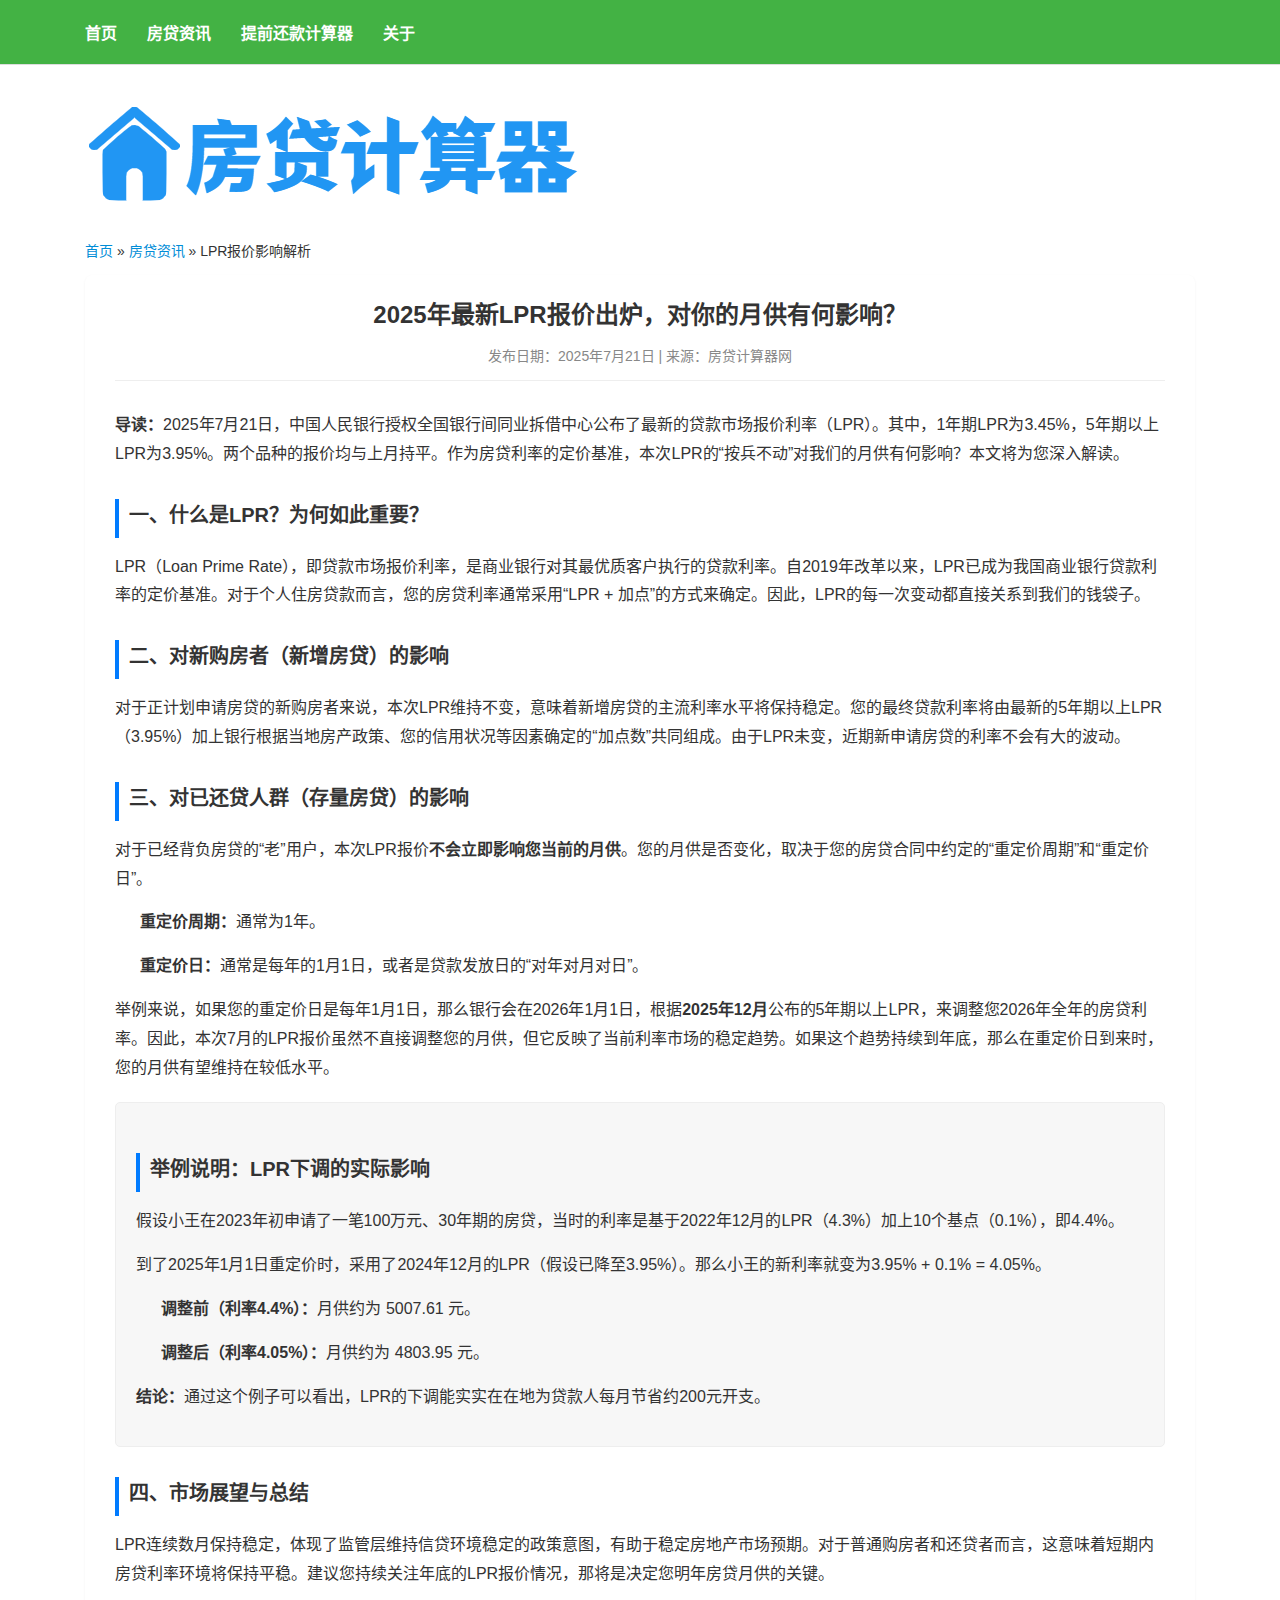
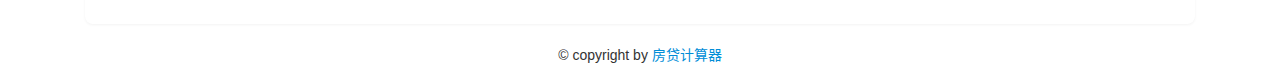
<file: about.html>
<!DOCTYPE html>
<html lang="zh-CN">
<head>
  <meta http-equiv="Content-Type" content="text/html; charset=UTF-8"/>
  <title>2025年最新LPR报价出炉，对你的月供有何影响？ - 房贷计算器</title>
  <meta name="description" content="深度解析2025年7月最新LPR报价。5年期以上LPR维持在3.95%不变，本文将为您分析这对新增房贷和存量房贷用户的月供意味着什么，并提供计算示例。"/>
  <link rel="icon" sizes="114x114" href="/images/favicon.png">
  <meta name="viewport" content="width=device-width,initial-scale=1.0,maximum-scale=5.0,minimum-scale=1.0,user-scalable=yes"/>
  <link rel="stylesheet" type="text/css" href="/css/my-common.min.css?v=20231019"/>
  <link rel="stylesheet" type="text/css" href="/css/my-houseloan.min.css?v=20231019"/>
  <style>
        .article-content {
            background: #fff;
            padding: 20px 30px;
            border-radius: 8px;
            box-shadow: 0 1px 3px rgba(0,0,0,0.05);
        }
        .article-content h1 {
            font-size: 24px;
            margin-bottom: 15px;
            text-align: center;
            font-weight: 600;
        }
        .article-meta {
            text-align: center;
            color: #888;
            font-size: 14px;
            margin-bottom: 30px;
            border-bottom: 1px solid #eee;
            padding-bottom: 15px;
        }
        .article-body h2 {
            font-size: 20px;
            font-weight: 600;
            margin-top: 30px;
            margin-bottom: 15px;
            padding-left: 10px;
            border-left: 4px solid #007bff;
        }
        .article-body p, .article-body li {
            font-size: 16px;
            line-height: 1.8;
            margin-bottom: 15px;
            color: #333;
        }
        .article-body ul {
            padding-left: 25px;
        }
        .article-body .example-box {
            background-color: #f7f7f7;
            border: 1px solid #eee;
            padding: 20px;
            border-radius: 5px;
            margin: 20px 0;
        }
        .breadcrumb-wrapper {
             margin-bottom: 15px;
        }
    </style>
</head>
<body>

<header class="top-nav">
  <div class="container">
    <nav>
      <ul class="main-menu">
        <li><a href="/">首页</a></li>
        <li><a href="/news.html">房贷资讯</a></li>
        <li><a href="/tqhk.html">提前还款计算器</a></li>
        <li><a href="/about.html">关于</a></li>
      </ul>
    </nav>
  </div>
</header>

<header class="header">
  <div class="container">
    <div class="logo">
      <a href="/"><img src="/images/logo.png" alt="房贷计算器Logo"></a>
    </div>
  </div>
</header>

<main class="container">
  <div class="breadcrumb-wrapper breadcrumb">
    <a href="/">首页</a>
    <span class="separator">&raquo;</span>
    <a href="/news.html">房贷资讯</a>
    <span class="separator">&raquo;</span>
    <span>LPR报价影响解析</span>
  </div>

  <article class="article-content">
    <h1>2025年最新LPR报价出炉，对你的月供有何影响？</h1>
    <div class="article-meta">
      <span>发布日期：2025年7月21日</span> | <span>来源：房贷计算器网</span>
    </div>

    <div class="article-body">
      <p><strong>导读：</strong>2025年7月21日，中国人民银行授权全国银行间同业拆借中心公布了最新的贷款市场报价利率（LPR）。其中，1年期LPR为3.45%，5年期以上LPR为3.95%。两个品种的报价均与上月持平。作为房贷利率的定价基准，本次LPR的“按兵不动”对我们的月供有何影响？本文将为您深入解读。</p>

      <h2>一、什么是LPR？为何如此重要？</h2>
      <p>LPR（Loan Prime Rate），即贷款市场报价利率，是商业银行对其最优质客户执行的贷款利率。自2019年改革以来，LPR已成为我国商业银行贷款利率的定价基准。对于个人住房贷款而言，您的房贷利率通常采用“LPR + 加点”的方式来确定。因此，LPR的每一次变动都直接关系到我们的钱袋子。</p>

      <h2>二、对新购房者（新增房贷）的影响</h2>
      <p>对于正计划申请房贷的新购房者来说，本次LPR维持不变，意味着新增房贷的主流利率水平将保持稳定。您的最终贷款利率将由最新的5年期以上LPR（3.95%）加上银行根据当地房产政策、您的信用状况等因素确定的“加点数”共同组成。由于LPR未变，近期新申请房贷的利率不会有大的波动。</p>

      <h2>三、对已还贷人群（存量房贷）的影响</h2>
      <p>对于已经背负房贷的“老”用户，本次LPR报价<strong>不会立即影响您当前的月供</strong>。您的月供是否变化，取决于您的房贷合同中约定的“重定价周期”和“重定价日”。</p>
      <ul>
        <li><strong>重定价周期：</strong>通常为1年。</li>
        <li><strong>重定价日：</strong>通常是每年的1月1日，或者是贷款发放日的“对年对月对日”。</li>
      </ul>
      <p>举例来说，如果您的重定价日是每年1月1日，那么银行会在2026年1月1日，根据<strong>2025年12月</strong>公布的5年期以上LPR，来调整您2026年全年的房贷利率。因此，本次7月的LPR报价虽然不直接调整您的月供，但它反映了当前利率市场的稳定趋势。如果这个趋势持续到年底，那么在重定价日到来时，您的月供有望维持在较低水平。</p>

      <div class="example-box">
        <h2>举例说明：LPR下调的实际影响</h2>
        <p>假设小王在2023年初申请了一笔100万元、30年期的房贷，当时的利率是基于2022年12月的LPR（4.3%）加上10个基点（0.1%），即4.4%。</p>
        <p>到了2025年1月1日重定价时，采用了2024年12月的LPR（假设已降至3.95%）。那么小王的新利率就变为3.95% + 0.1% = 4.05%。</p>
        <ul>
          <li><strong>调整前（利率4.4%）：</strong>月供约为 5007.61 元。</li>
          <li><strong>调整后（利率4.05%）：</strong>月供约为 4803.95 元。</li>
        </ul>
        <p><strong>结论：</strong>通过这个例子可以看出，LPR的下调能实实在在地为贷款人每月节省约200元开支。</p>
      </div>

      <h2>四、市场展望与总结</h2>
      <p>LPR连续数月保持稳定，体现了监管层维持信贷环境稳定的政策意图，有助于稳定房地产市场预期。对于普通购房者和还贷者而言，这意味着短期内房贷利率环境将保持平稳。建议您持续关注年底的LPR报价情况，那将是决定您明年房贷月供的关键。</p>
    </div>
  </article>

</main>

<footer class="footer">
  &copy; copyright by <a href="/" rel="noopener noreferrer">房贷计算器</a>
</footer>

</body>
</html>
</file>
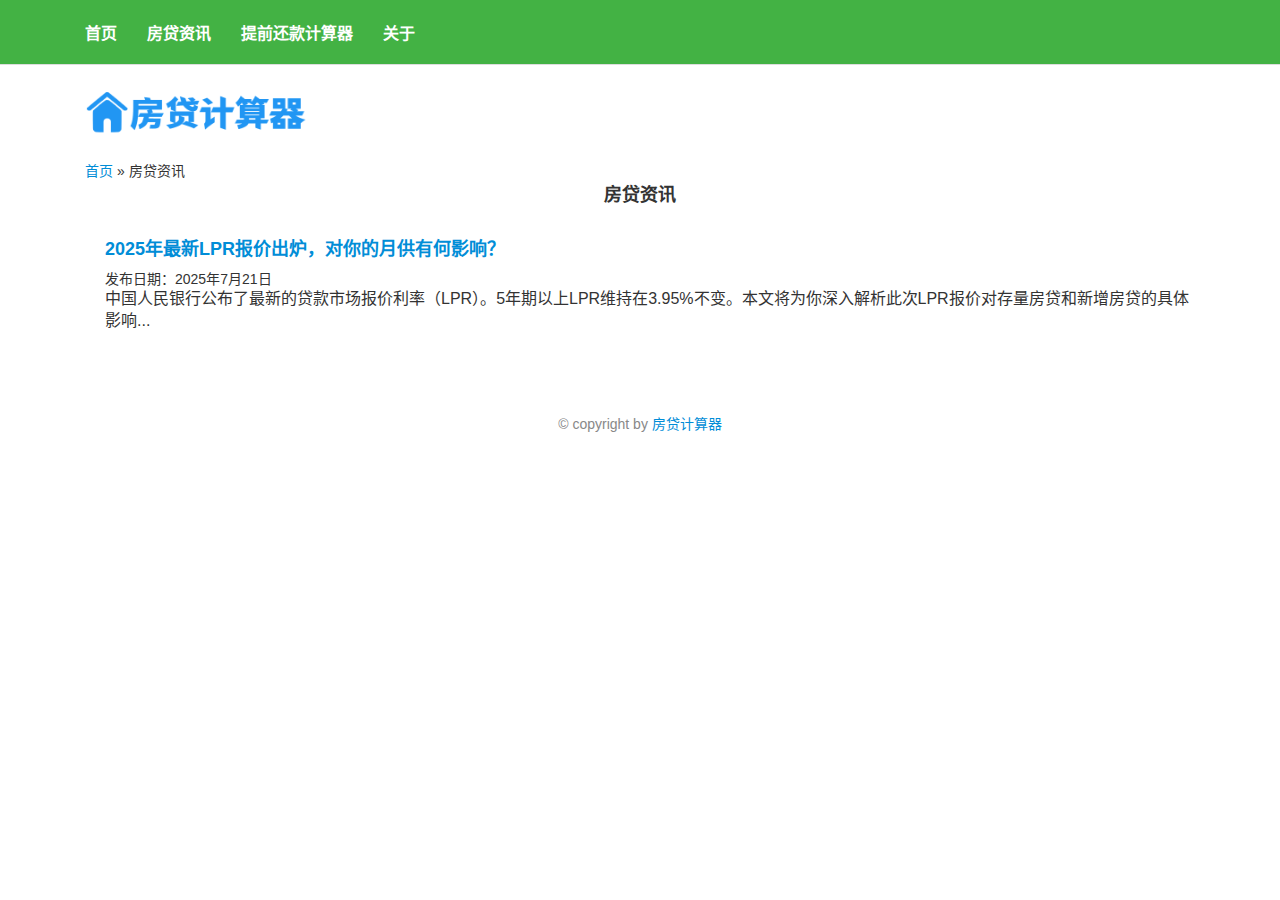
<file: news.html>
<!DOCTYPE html>
<html dir="ltr" lang="zh-CN">
<head>
  <meta http-equiv="Content-Type" content="text/html; charset=UTF-8"/>
  <title>房贷资讯 - 房贷计算器</title>
  <link rel="icon" sizes="114x114" href="images/favicon.png">
  <meta name="viewport" content="width=device-width,initial-scale=1.0,maximum-scale=5.0,minimum-scale=1.0,user-scalable=yes"/>
  <link rel="stylesheet" type="text/css" href="/css/my-common.min.css?v=20231019"/>
  <link rel="stylesheet" type="text/css" href="/css/my-houseloan.min.css?v=20231019"/>
  <style>


    .content-card h2 {
      text-align: center;
      margin-bottom: 18px;
      font-size: 18px;
    }
    .content-card h3 {
      text-align: left;
      margin-bottom: 8px;
      font-size: 18px;
    }

    .content-card p {
      margin-bottom: 20px;
      font-size: 16px;
    }

    .content-card ul {
      padding-left: 20px;
      margin-bottom: 20px;
    }

    .content-card li {
      margin-bottom: 10px;
    }

    .footer {
      text-align: center;
      margin: 40px 0;
      color: #888;
      font-size: 14px;
    }

    @media (max-width: 768px) {
      .content-card {
        padding: 20px;
        font-size: 15px;
      }
    }
  </style>
</head>
<body>

<div class="top-nav">
  <div class="container">
    <ul class="main-menu">
      <li><a href="/">首页</a></li>
      <li><a href="/news.html">房贷资讯</a></li>
      <li><a href="/tqhk.html">提前还款计算器</a></li>
      <li><a href="/about.html">关于</a></li>
    </ul>
  </div>
</div>

<div class="header">
  <div class="container">
    <div class="logo">
      <a href="#"><img src="./images/logo.png" style="width: 240px;height: 60px;" alt="房贷计算器"></a>
    </div>
  </div>
</div>

<div class="container">
  <div class="breadcrumb-wrapper breadcrumb">
    <a href="/">首页</a>
    <span class="separator">&raquo;</span>
    <span>房贷资讯</span>
  </div>
</div>


<div class="container" style="margin-bottom: 30px;">
  <div class="content-card">
    <h2>房贷资讯</h2>
    <ul class="news-list">
      <li class="news-item">
        <h3 class="news-title"><a href="./post/1720336982654.html">2025年最新LPR报价出炉，对你的月供有何影响？</a></h3>
        <div class="news-meta">发布日期：2025年7月21日</div>
        <p class="news-summary">中国人民银行公布了最新的贷款市场报价利率（LPR）。5年期以上LPR维持在3.95%不变。本文将为你深入解析此次LPR报价对存量房贷和新增房贷的具体影响...</p>
      </li>

    </ul>
  </div>
</div>

<div class="footer">
  &copy; copyright by <a href="/">房贷计算器</a>
</div>

</body>
</html>
</file>
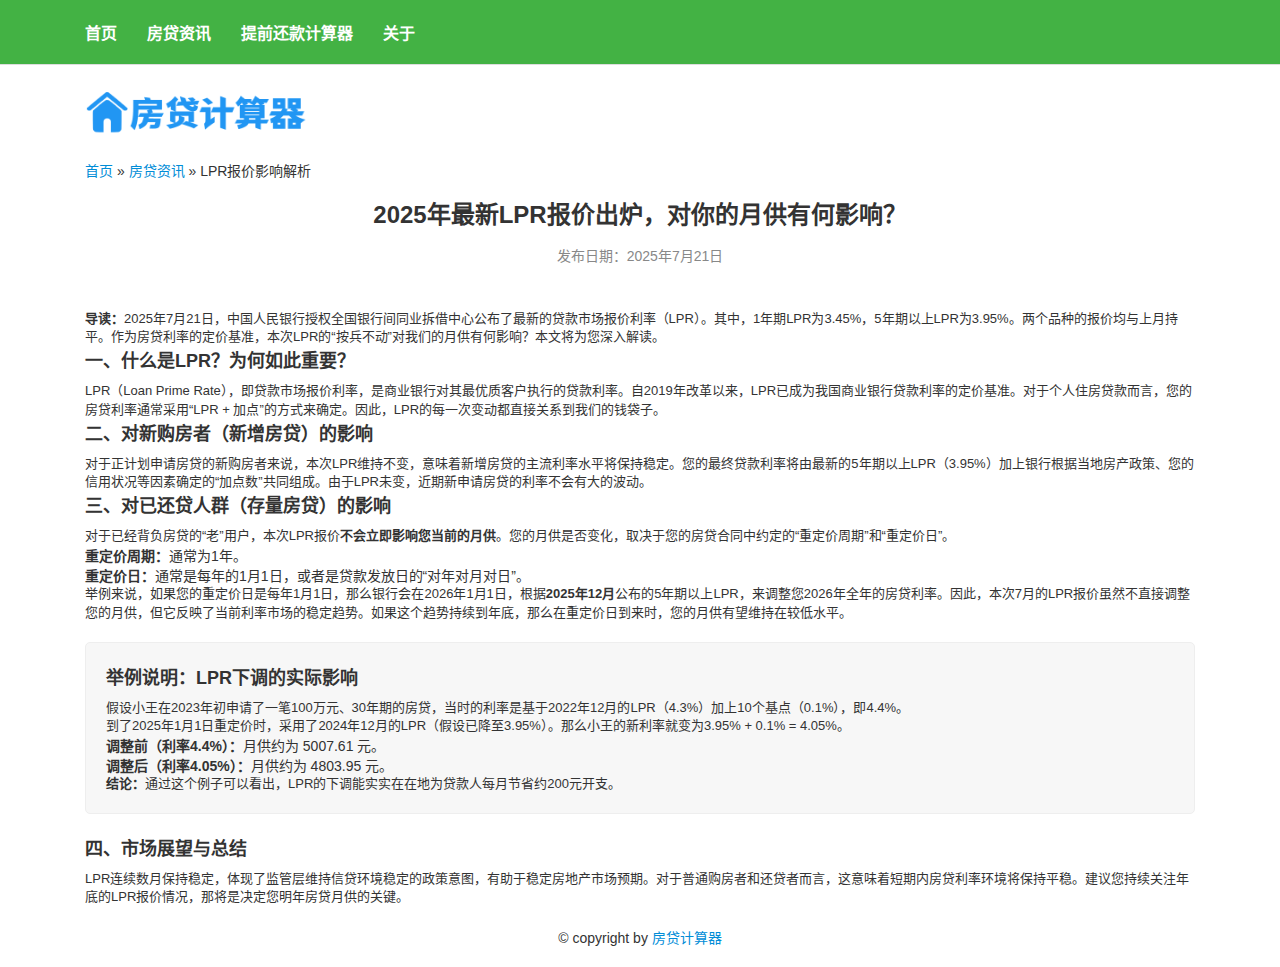
<file: post/1720336982654.html>
<!DOCTYPE html>
<html lang="zh-CN">
<head>
    <meta http-equiv="Content-Type" content="text/html; charset=UTF-8"/>
    <title>2025年最新LPR报价出炉，对你的月供有何影响？ - 房贷计算器</title>
    <meta name="description" content="深度解析2025年7月最新LPR报价。5年期以上LPR维持在3.95%不变，本文将为您分析这对新增房贷和存量房贷用户的月供意味着什么，并提供计算示例。"/>
    <link rel="icon" sizes="114x114" href="/images/favicon.png">
    <meta name="viewport" content="width=device-width,initial-scale=1.0,maximum-scale=5.0,minimum-scale=1.0,user-scalable=yes"/>
    <link rel="stylesheet" type="text/css" href="/css/my-common.min.css?v=20231019"/>
    <link rel="stylesheet" type="text/css" href="/css/my-houseloan.min.css?v=20231019"/>
    <style>


        .article-content h1 {
            font-size: 24px;
            margin-bottom: 15px;
            text-align: center;
            font-weight: 600;
        }
        .article-meta {
            text-align: center;
            color: #888;
            font-size: 14px;
            margin-bottom: 30px;
            padding-bottom: 15px;
        }

        .article-body .example-box {
            background-color: #f7f7f7;
            border: 1px solid #eee;
            padding: 20px;
            border-radius: 5px;
            margin: 20px 0;
        }
        .breadcrumb-wrapper {
             margin-bottom: 15px;
        }
    </style>
</head>
<body>

<header class="top-nav">
    <div class="container">
        <nav>
            <ul class="main-menu">
                <li><a href="/">首页</a></li>
                <li><a href="/news.html">房贷资讯</a></li>
                <li><a href="/tqhk.html">提前还款计算器</a></li>
                <li><a href="/about.html">关于</a></li>
            </ul>
        </nav>
    </div>
</header>

<div class="header">
    <div class="container">
        <div class="logo">
            <a href="/"><img src="/images/logo.png" style="width: 240px;height: 60px;" alt="房贷计算器"></a>
        </div>
    </div>
</div>

<main class="container">
    <div class="breadcrumb-wrapper breadcrumb">
        <a href="/">首页</a>
        <span class="separator">&raquo;</span>
        <a href="/news.html">房贷资讯</a>
        <span class="separator">&raquo;</span>
        <span>LPR报价影响解析</span>
    </div>

    <article class="article-content">
        <h1>2025年最新LPR报价出炉，对你的月供有何影响？</h1>
        <div class="article-meta">
            <span>发布日期：2025年7月21日</span>
        </div>

        <div class="article-body">
            <p><strong>导读：</strong>2025年7月21日，中国人民银行授权全国银行间同业拆借中心公布了最新的贷款市场报价利率（LPR）。其中，1年期LPR为3.45%，5年期以上LPR为3.95%。两个品种的报价均与上月持平。作为房贷利率的定价基准，本次LPR的“按兵不动”对我们的月供有何影响？本文将为您深入解读。</p>

            <h2>一、什么是LPR？为何如此重要？</h2>
            <p>LPR（Loan Prime Rate），即贷款市场报价利率，是商业银行对其最优质客户执行的贷款利率。自2019年改革以来，LPR已成为我国商业银行贷款利率的定价基准。对于个人住房贷款而言，您的房贷利率通常采用“LPR + 加点”的方式来确定。因此，LPR的每一次变动都直接关系到我们的钱袋子。</p>

            <h2>二、对新购房者（新增房贷）的影响</h2>
            <p>对于正计划申请房贷的新购房者来说，本次LPR维持不变，意味着新增房贷的主流利率水平将保持稳定。您的最终贷款利率将由最新的5年期以上LPR（3.95%）加上银行根据当地房产政策、您的信用状况等因素确定的“加点数”共同组成。由于LPR未变，近期新申请房贷的利率不会有大的波动。</p>

            <h2>三、对已还贷人群（存量房贷）的影响</h2>
            <p>对于已经背负房贷的“老”用户，本次LPR报价<strong>不会立即影响您当前的月供</strong>。您的月供是否变化，取决于您的房贷合同中约定的“重定价周期”和“重定价日”。</p>
            <ul>
                <li><strong>重定价周期：</strong>通常为1年。</li>
                <li><strong>重定价日：</strong>通常是每年的1月1日，或者是贷款发放日的“对年对月对日”。</li>
            </ul>
            <p>举例来说，如果您的重定价日是每年1月1日，那么银行会在2026年1月1日，根据<strong>2025年12月</strong>公布的5年期以上LPR，来调整您2026年全年的房贷利率。因此，本次7月的LPR报价虽然不直接调整您的月供，但它反映了当前利率市场的稳定趋势。如果这个趋势持续到年底，那么在重定价日到来时，您的月供有望维持在较低水平。</p>

            <div class="example-box">
                <h2>举例说明：LPR下调的实际影响</h2>
                <p>假设小王在2023年初申请了一笔100万元、30年期的房贷，当时的利率是基于2022年12月的LPR（4.3%）加上10个基点（0.1%），即4.4%。</p>
                <p>到了2025年1月1日重定价时，采用了2024年12月的LPR（假设已降至3.95%）。那么小王的新利率就变为3.95% + 0.1% = 4.05%。</p>
                <ul>
                    <li><strong>调整前（利率4.4%）：</strong>月供约为 5007.61 元。</li>
                    <li><strong>调整后（利率4.05%）：</strong>月供约为 4803.95 元。</li>
                </ul>
                <p><strong>结论：</strong>通过这个例子可以看出，LPR的下调能实实在在地为贷款人每月节省约200元开支。</p>
            </div>

            <h2>四、市场展望与总结</h2>
            <p>LPR连续数月保持稳定，体现了监管层维持信贷环境稳定的政策意图，有助于稳定房地产市场预期。对于普通购房者和还贷者而言，这意味着短期内房贷利率环境将保持平稳。建议您持续关注年底的LPR报价情况，那将是决定您明年房贷月供的关键。</p>
        </div>
    </article>

</main>

<footer class="footer">
    &copy; copyright by <a href="/" rel="noopener noreferrer">房贷计算器</a>
</footer>

</body>
</html>
</file>
<file: css/my-common.min.css>
.ui-btn,
a {
    text-decoration: none
}

a,
abbr,
acronym,
address,
applet,
article,
aside,
audio,
b,
big,
blockquote,
body,
canvas,
caption,
center,
cite,
code,
dd,
del,
details,
dfn,
div,
dl,
dt,
em,
fieldset,
figcaption,
figure,
footer,
form,
h1,
h2,
h3,
h4,
h5,
h6,
header,
hgroup,
html,
i,
iframe,
img,
ins,
kbd,
label,
legend,
li,
mark,
menu,
nav,
object,
ol,
p,
pre,
q,
s,
samp,
section,
small,
span,
strike,
strong,
sub,
summary,
sup,
table,
tbody,
td,
tfoot,
th,
thead,
time,
tr,
tt,
u,
ul,
var,
video {
    margin: 0;
    padding: 0;
    border: 0;
    outline: 0;
    font: inherit;
    vertical-align: baseline
}

body,
div,
fieldset,
form,
h1,
h2,
h3,
h4,
h5,
h6,
html,
p {
    -webkit-text-size-adjust: none
}

a {
    color: #018dd7
}

li,
ol,
ul {
    list-style: none
}

h1,
h2,
h3 {
    font-weight: 700;
    text-shadow: 0 1px 0 rgba(255, 255, 255, .38)
}

h1 {
    font-size: 20px
}

h2 {
    padding: 0 0 10px;
    font-size: 18px
}

.ui-bar,
h3 {
    font-size: 16px
}

hr {
    margin-bottom: 15px;
    height: 0;
    overflow: hidden;
    border-top: 1px solid #dedede;
    border-bottom: 1px solid #fff
}

hr.wide {
    height: 20px;
    margin: 10px 0;
    background-color: #f0f0f0;
    border-top: solid 1px #e0e0e0;
    border-bottom: solid 1px #e0e0e0;
    border-left: none;
    border-right: none
}

strong {
    font-weight: 700
}

.hide {
    display: none
}

.fl {
    float: left
}

.fr {
    float: right
}

.ui-bar {
    height: 35px;
    padding: 0 10px;
    position: relative;
    display: -ms-flexbox;
    display: flex;
    font-weight: 700;
    border-top: 1px solid #c2c2c2;
    border-bottom: 1px solid #c2c2c2;
    box-shadow: 0 1px 0 #fff inset;
    background: -webkit-gradient(linear, 0 0, 0 100%, from(#f1f1f1), to(#e1e1e1));
    text-align: center
}

.ui-bar .left,
.ui-bar .right {
    position: absolute;
    height: 35px;
    top: 0;
    vertical-align: middle
}

.ui-bar .left {
    display: -ms-flexbox;
    display: flex;
    -webkit-box-pack: center;
    -webkit-box-align: center;
    -ms-flex-align: center;
    left: 5px
}

.ui-bar .right {
    display: -ms-flexbox;
    display: flex;
    -webkit-box-pack: center;
    -webkit-box-align: center;
    -ms-flex-align: center;
    right: 10px
}

.ui-bar .title {
    height: 35px;
    display: -webkit-box;
    -ms-flex: 1;
    flex: 1;
    -webkit-box-pack: center;
    -webkit-box-align: center;
    -ms-flex-align: center
}

.ui-bar[skin~=title] {
    height: 40px;
    padding: 0;
    -webkit-box-shadow: 0 1px 0 #229bdf inset;
    border-top: 1px solid #46bfff;
    border-bottom: 1px solid #0062a0;
    background: -webkit-gradient(linear, 0 0, 0 100%, from(#229bdf), to(#008cd7))
}

.ui-bar[skin~=title] .left,
.ui-bar[skin~=title] .right,
.ui-bar[skin~=title] .title {
    height: 40px
}

.ui-bar[skin~=title] .title {
    color: #fff;
    font-size: 20px;
    text-shadow: 1px 1px 0 rgba(0, 0, 0, .38)
}

.ui-bar[skin~=title] .back-icon {
    display: block;
    width: 24px;
    height: 24px;
    margin-top: 4px;
    background-image: url(../img/icon_back.png);
    background-repeat: no-repeat;
    background-size: contain
}

.ui-bar-fixed,
.ui-bar-fixed-bottom {
    position: fixed;
    width: 100%;
    left: 0;
    z-index: 100
}

.ui-bar[skin~=title] .back-text {
    color: #fff;
    font-size: 20px
}

.ui-bar[skin~=title][skin~=red] {
    -webkit-box-shadow: 0 1px 0 #bd0100 inset;
    border-top: 1px solid #e12524;
    border-bottom: 1px solid #a20000;
    background: -webkit-gradient(linear, 0 0, 0 100%, from(#bc0100), to(#a20000))
}

.ui-bar[skin~=warning] {
    color: #fff;
    font-size: 16px;
    -webkit-box-shadow: none;
    border-top: 1px solid #c00;
    border-bottom: 1px solid #c00;
    background: #c00
}

.ui-bar[skin~=tab] {
    padding: 0
}

.ui-bar[skin~=tab] .item {
    text-align: center;
    border-right: 1px solid #d7d7d7
}

.ui-bar[skin~=tab] .item.active,
.ui-bar[skin~=tab] .item.hover {
    box-shadow: inset 0 1px 5px #9c9c9c;
    background: #d5d4d4
}

.ui-bar .bar-item,
.ui-bar>.item {
    box-flex: 1;
    display: -webkit-box;
    -webkit-box-pack: center;
    -webkit-box-align: center
}

.ui-bar-fixed {
    top: 0
}

.ui-bar-fixed-bottom {
    bottom: 0
}

.ui-bar-occupied {
    z-index: 99
}

.ui-list {
    display: block;
    text-align: left
}

.ui-list .list-item {
    padding: 10px;
    display: -ms-flexbox;
    display: flex;
    -webkit-box-pack: center;
    -webkit-box-align: center;
    -ms-flex-align: center;
    box-shadow: 0 1px 0 #FFF inset;
    border-top: 1px solid #eee
}

.ui-list .list-item:last-child {
    border-bottom: 1px solid #eee
}

.ui-list .list-item.bt0 {
    border-top: 0
}

.ui-list .list-item.bm0 {
    border-bottom: 0
}

.ui-list .list-item.hover {
    background-color: #e3e3e3
}

.ui-list .list-item.hover:not(.static) {
    background: #e3e3e3
}

.ui-list .list-item.hover:after {
    color: #fff
}

.ui-list .list-item p {
    padding-bottom: 0
}

.ui-list .list-item .detail {
    box-flex: 1;
    display: block;
    word-wrap: break-word;
    word-break: normal
}

.ui-list .list-item .detail .title {
    padding-bottom: 5px;
    display: block;
    color: #333;
    font-size: 16px;
    font-weight: 700
}

.ui-list .list-item .detail .atc-title {
    display: block;
    margin: 0;
    color: #018dd7;
    font-size: 14px;
    font-weight: 700;
    line-height: 33px
}

.ui-list .list-item .detail .atc-title.ellipsis {
    text-overflow: ellipsis;
    white-space: nowrap;
    overflow: hidden
}

.ui-list .list-item .detail .top-ad-title {
    display: block;
    color: #F36;
    font-size: 16px;
    font-weight: 700
}

.ui-list .list-item .detail .ad-title {
    display: block;
    padding: 0;
    color: #333;
    font-size: 16px;
    font-weight: 700
}

.ui-list .list-item .detail .desc {
    display: block;
    font-size: 12px;
    color: #666
}

.ui-list .list-item .face {
    width: 40px;
    height: 40px;
    margin-right: 10px;
    overflow: hidden;
    text-align: center;
    line-height: 40px;
    border: 1px solid #e7e7e7;
    background-color: #fff
}

.ui-list .list-item .face img {
    max-width: 40px;
    max-height: 40px;
    vertical-align: middle
}

.ui-list .list-item i {
    display: none
}

.ui-list table {
    width: 100%
}

.ui-list table th {
    font-weight: 700
}

.ui-list table td,
.ui-list table th {
    padding: 10px;
    border: 1px solid #ccc;
    background-color: #fff
}

.ui-btn {
    width: 74px;
    height: 34px;
    display: inline-block;
    overflow: hidden;
    vertical-align: middle;
    text-align: center;
    line-height: 34px;
    color: #fff;
    font-size: 16px;
    font-weight: 700;
    text-shadow: 0 1px 0 rgba(0, 0, 0, .38);
    border-radius: 4px;
    border: 1px solid;
    cursor: pointer;
}

.ui-btn[skin~=mini] {
    width: auto;
    padding: 0 8px
}

.ui-btn[skin~=back]:after,
.ui-btn[skin~=back]:before {
    width: 15px;
    display: inline-block;
    top: 0;
    content: " ";
    height: 34px
}

.ui-btn[skin~=nav] {
    top: 0
}

.ui-btn[skin~=back] {
    cursor: pointer;
    position: relative;
    overflow: visible;
    left: 10px;
    background: -webkit-gradient(linear, 0 0, 0 100%, from(#229bdf), to(#008cd7));
    background-size: auto 34px;
    border: 0
}

.ui-btn[skin~=back]:before {
    overflow: hidden;
    position: absolute;
    left: -10px;
    background: url(../images/back_btn_default_0.png) no-repeat;
    background-size: auto 34px
}

.ui-btn[skin~=back]:after {
    overflow: hidden;
    position: absolute;
    right: -10px;
    background: url(../images/back_btn_default_2.png) no-repeat;
    background-size: auto 34px
}

.ui-btn[skin~=full] {
    width: 100%;
    height: 34px;
    line-height: 34px;
    margin-left: -2px;
    font-size: 18px
}

.ui-btn[skin~=blue] {
   border-color: #0369aa;
    border-radius: 4px;
    box-shadow: 0 1px 0 #40c1ff inset;
    background: #26a7ef;
    background: -webkit-gradient(linear, 0 0, 0 100%, from(#26a7ef), to(#018cd7))
}

.ui-btn[skin~=blue].active,
.ui-btn[skin~=blue].hover {
    border-color: #0062a0;
    box-shadow: none;
    background: #0170b5
}

.ui-btn[skin~=yellow] {
    border-color: #df7000;
    box-shadow: 0 1px 0 #ffc31a inset;
    background: -webkit-gradient(linear, 0 0, 0 100%, from(#faa800), to(#f37b00))
}

.ui-btn[skin~=yellow].active,
.ui-btn[skin~=yellow].hover {
    border-color: #f37b00;
    -webkit-box-shadow: none;
    background: #e97600
}

.ui-select .value-bar,
.ui-text,
.ui-text .filed-error,
[view] {
    background-color: #fff
}

.ui-text {
    width: 96%;
    margin: 2px 5px;
    height: 28px;
    display: block;
    display: box;
    display: -webkit-box;
    -webkit-box-align: center;
    box-flex: 1;
    font-size: 100%;
    border: 0;
    vertical-align: middle;
    line-height: inherit
}

.ui-text input::-webkit-input-placeholder,
.ui-text::-webkit-input-placeholder {
    color: #666;
    font-size: 16px
}

.ui-text input {
    display: block;
    -webkit-appearance: none;
    width: 100%;
    height: 30px;
    line-height: 1;
    margin: 0;
    padding: 0;
    box-flex: 1;
    border-radius: 0;
    border: 0;
    vertical-align: middle;
    font-size: 100%
}

.ui-text:after {
    position: absolute;
    color: #666;
    content: attr(data-tail);
    right: 10px;
    top: 8px
}

.rate-text:before {
    position: absolute;
    left: 5px;
    top: 5px;
    color: #666;
    content: "="
}

textarea.ui-text {
    border: 0;
    min-height: 2em
}

.ui-text {
    position: relative
}

.ui-text .filed-error {
    width: 100%;
    height: 32px;
    display: none;
    position: absolute;
    left: 0;
    top: -40px;
    font-size: 12px;
    line-height: 32px;
    text-align: center;
    color: red;
    border-radius: 5px;
    border: 1px solid red
}

.ui-text .filed-error:after {
    content: "";
    display: inline-block;
    position: absolute;
    bottom: -5px;
    left: 50%;
    margin-left: -6px;
    overflow: hidden;
    width: 8px;
    height: 8px;
    -webkit-transform: rotate(45deg);
    background: #fff;
    border-bottom: 1px solid red;
    border-right: 1px solid red
}

.ui-select,
.ui-select .value-bar {
    line-height: 32px;
    margin: 0;
    position: relative
}

.ui-select {
    width: 100%;
    height: 32px;
    padding: 0;
    display: -webkit-box;
    display: box;
    box-flex: 1;
    font-size: 16px
}

.ui-select .value-bar {
    width: 100%;
    height: 35px;
    text-indent: 8px;
    font-size: 14px;
    color: #333;
    border: 1px solid #c7c7c7
}

.ui-select .value-bar[data-value] {
    color: #333
}

.ui-select .value-bar:after {
    position: absolute;
    right: .5em;
    top: 0;
    content: "下";
    font-family: m-dai361-icon;
    font-size: .8em;
    color: #000
}

.ui-select select {
    width: 100%;
    height: 100%;
    -webkit-appearance: none;
    font-size: 16px;
    position: absolute;
    left: 0;
    top: 0;
    opacity: 0;
    filter: alpha(opacity=0)
}

@font-face {
    font-family: m-dai361-icon;
    format('truetype');
    font-weight: 400;
    font-style: normal
}

[data-icon]:after,
[data-icon]:before,
[skin*=i-]:after,
[skin*=i-]:before,
i {
    position: relative;
    top: -2px;
    vertical-align: middle;
    display: inline-block;
    font-family: m-dai361-icon;
    text-decoration: none
}

[skin~=i-home]:before,
[skin~=nav]:before {
    content: "房"
}

[data-icon=">"]:after {
    width: 32px;
    margin: 0 -10px 0 15px;
    display: block;
    content: ">";
    color: #999;
    font-size: 32px
}

[view] {
    width: 100%;
    overflow: auto;
    position: relative;
    display: none
}

[view]:first-child {
    display: block
}

[doc~=red] {
    color: red
}

[doc~=desc] {
    color: #666
}

[doc~=tail] {
    color: #999
}

[doc~="14"] {
    font-size: 14px
}

[doc~="16"] {
    font-size: 16px
}

[wrap~=h5] {
    padding-left: 5px;
    padding-right: 5px
}

[wrap~=h10] {
    padding-left: 10px;
    padding-right: 10px
}

[wrap~=h15] {
    padding-left: 15px;
    padding-right: 15px
}

[wrap~=h20] {
    padding-left: 20px;
    padding-right: 20px
}

[wrap~=v5] {
    padding-top: 5px;
    padding-bottom: 5px
}

[wrap~=v10] {
    padding-top: 10px;
    padding-bottom: 10px
}

[wrap~=v15] {
    padding-top: 15px;
    padding-bottom: 15px
}

[wrap~=v20] {
    padding-top: 20px;
    padding-bottom: 20px
}

[wrap~=v30] {
    padding-top: 30px;
    padding-bottom: 30px
}

[wrap~=r5] {
    margin-right: 5px
}

[wrap~=r10] {
    margin-right: 10px
}

[wrap~=l5] {
    margin-left: 5px
}

[wrap~=l10] {
    margin-left: 10px
}

[wrap~=l15] {
    margin-left: 15px
}

[wrap~=l20] {
    margin-left: 20px
}

[wrap~=l50] {
    margin-left: 50px
}

[wrap~=t5] {
    margin-top: 5px
}

[wrap~=t10] {
    margin-top: 10px
}

[wrap~=t15] {
    margin-top: 15px
}

[wrap~=b5] {
    margin-bottom: 5px
}

[wrap~=b10] {
    margin-bottom: 10px
}

[wrap~=b15] {
    margin-bottom: 15px
}

[wrap~=b20] {
    margin-bottom: 20px
}

[wrap~=hide] {
    display: none
}

.article-22-module {
    border-bottom: 5px solid #f0f0f0;
    border-width: 5px 0;
    height: 101px
}

.article-22-module ul {
    display: inline-block;
    width: 100%
}

.article-22-module ul li {
    float: left;
    display: table-cell;
    width: 45%;
    height: 50px;
    text-align: center;
    padding: 0 1% 0 3%
}

.article-22-module ul li.border1 {
    border-right: #e5e5e5 solid 1px;
    border-bottom: #e5e5e5 solid 1px
}

.article-22-module ul li.border2 {
    border-bottom: #e5e5e5 solid 1px
}

.article-22-module ul li.border3 {
    border-right: #e5e5e5 solid 1px
}

.article-22-module ul li a {
    display: table;
    width: 100%;
    height: 100%;
    text-align: left
}

.article-22-module ul li a p {
    display: table-cell;
    vertical-align: middle;
    font-size: 14px;
    font-weight: 700;
    color: #666
}

.article-22-module ul li.text1 a p {
    color: #018dd7
}

.article-22-module ul li.text2 a p {
    color: #e285ab
}

.MiniWrap {
    overflow: hidden
}

.black {
    color: #333
}

.core-ad-module {
    border: 10px solid #f0f0f0;
    border-width: 10px 0
}

.core-ad-module .ui-list {
    background: #fff
}

.core-ad-module .list-item {
    border: 1px solid #ddd;
    border-width: 1px 0
}

.face {
    border: none
}

.goto {
    margin-left: -20px;
    top: 2px
}

.loan-apply-module {
    border: 8px solid #f0f0f0;
    border-width: 8px 0;
    height: 77px
}

.loan-apply-module ul {
    display: inline-block;
    width: 100%
}

.loan-apply-module ul li {
    float: left;
    width: 33%;
    text-align: center;
    padding: 9px 0
}

.loan-apply-module ul li.border1 {
    border-right: #e5e5e5 solid 1px;
    border-bottom: #e5e5e5 solid 1px
}

.loan-apply-module ul li.border2 {
    border-bottom: #e5e5e5 solid 1px
}

.loan-apply-module ul li.border3 {
    border-right: #e5e5e5 solid 1px
}

.loan-apply-module ul li a {
    display: inline-block;
    width: 100%;
    line-height: 20px;
    font-size: 14px;
    font-weight: 700;
    color: #666
}

.loan-apply-module ul li.text1 a {
    color: #f69
}

.loan-apply-module ul li.text2 a {
    color: #999
}

.loan-search-module {
    display: block;
    padding: 5px;
    background: #f0f0f0
}

.loan-search-module .search-bar {
    display: -webkit-box;
    display: box;
    width: 100%
}

.loan-search-module .loan-input-wrap {
    position: relative;
    display: block;
    width: 31%;
    font-size: 1.125rem
}

.loan-search-module .loan-term {
    margin-left: 3%
}

.loan-search-module .loan-input-wrap:before {
    display: block;
    color: #999;
    position: absolute;
    right: 5px;
    top: 8px;
    z-index: 9
}

.loan-search-module .loan-limit:before {
    content: "万"
}

.loan-search-module .loan-term:before {
    content: "月"
}

.loan-search-module .loan-input,
.loan-search-module .search-btn {
    margin: 0;
    padding: 0;
    height: 35px;
    line-height: 35px;
    overflow: hidden;
    border: 0;
    border-radius: 6px;
    font-size: 1.125rem
}

.loan-search-module .loan-input {
    position: relative;
    padding-left: .5rem;
    width: 100%;
    color: #333;
    background: #fff
}

.loan-search-module .search-btn {
    -webkit-appearance: none;
    display: block;
    width: 30%;
    margin-left: 5%;
    color: #fff;
    background: #fd8007
}

.loan-search-module .warning {
    width: 100%;
    height: 20px;
    line-height: 20px;
    font-size: 14px;
    font-weight: 700;
    color: #F69;
    display: none
}

.loan-category-module {
    border-top: 5px solid #f0f0f0;
    border-bottom: 5px solid #f0f0f0;
    border-width: 5px 0;
    height: 35px
}

.loan-category-module.bt0,
.nav-content-block .nav-channel-module.bt0 {
    border-top: 0
}

.loan-category-module.double-ul ul:first-child,
.nav-content-block .nav-channel-module.double-ul ul:first-child,
.nav-content-block .nav-tool-module ul li.border2 {
    border-bottom: #e5e5e5 solid 1px
}

.loan-category-module.double-ul {
    height: 70px
}

.loan-category-module ul {
    float: left;
    display: inline-block;
    width: 100%
}

.loan-category-module ul li {
    float: left;
    width: 24%;
    text-align: center;
    padding: 7px 0;
    border-right: #e5e5e5 solid 1px
}

.loan-category-module ul li a {
    display: inline-block;
    width: 100%;
    line-height: 21px;
    font-size: 14px;
    font-weight: 700;
    color: #666
}

.nav-cover-layer {
    position: fixed;
    width: 100%;
    height: 100%;
    background: #000;
    opacity: .5;
    left: 0;
    top: 0;
    z-index: 9900
}

.nav-content-block {
    position: fixed;
    width: 100%;
    height: 360px;
    left: 0;
    top: 0;
    background: #f0f0f0;
    font-size: 18px;
    z-index: 9999;
    overflow: hidden
}

.nav-content-block .nav-tool-module {
    height: 39px
}

.nav-content-block .nav-tool-module.double-ul {
    height: 77px
}

.nav-content-block .nav-tool-module ul {
    display: inline-block;
    width: 100%
}

.nav-content-block .nav-tool-module ul li {
    float: left;
    width: 33%;
    text-align: center;
    padding: 9px 0
}

.nav-content-block .nav-tool-module ul li.border1 {
    border-right: #e5e5e5 solid 1px;
    border-bottom: #e5e5e5 solid 1px
}

.nav-content-block .nav-tool-module ul li.border3 {
    border-right: #e5e5e5 solid 1px
}

.nav-content-block .nav-tool-module ul li a {
    display: inline-block;
    width: 100%;
    line-height: 20px;
    font-size: 14px;
    font-weight: 700;
    color: #666
}

.nav-content-block .nav-tool-module ul li.text1 a {
    color: #018dd7
}

.nav-content-block .nav-channel-module {
    height: 35px
}

.nav-content-block .nav-channel-module.double-ul {
    height: 70px
}

.nav-content-block .nav-channel-module ul {
    float: left;
    display: inline-block;
    width: 100%
}

.nav-content-block .nav-channel-module ul li {
    float: left;
    width: 24%;
    text-align: center;
    padding: 7px 0;
    border-right: #e5e5e5 solid 1px
}

.nav-content-block .nav-channel-module ul li a {
    display: inline-block;
    width: 100%;
    line-height: 21px;
    font-size: 14px;
    font-weight: 700;
    color: #018dd7
}

.nav-content-block .loan-search-module .loan-term {
    margin-left: 1%
}

.nav-content-block .loan-search-module .loan-input-wrap {
    width: 32%;
    font-size: 18px
}

.nav-content-block .loan-search-module .loan-input,
.nav-content-block .loan-search-module .search-btn {
    font-size: 18px
}

.nav-content-block .loan-category-module {
    background: #fff;
    border-width: 5px 0;
    border-bottom: 5px solid #f0f0f0;
    border-top: 3px solid #f0f0f0
}

.nav-content-block .loan-category-module ul li {
    height: 21px;
    line-height: 21px
}

.nav-content-block .loan-apply-module {
    background: #fff;
    border: 5px solid #f0f0f0;
    border-width: 5px 0
}

.nav-content-block .nav-tool-module {
    background: #fff;
    border: 5px solid #f0f0f0;
    border-width: 5px 0;
    border-top: 8px solid #f0f0f0
}

.nav-content-block .nav-channel-module {
    background: #fff;
    border-width: 5px 0;
    border-bottom: 5px solid #f0f0f0;
    border-top: 3px solid #f0f0f0
}

.h5-loan-ad {
    position: fixed;
    display: block;
    bottom: 0;
    left: 0;
    z-index: 20;
    width: 100%;
    height: 52px;
    background: #333;
    font-family: Microsoft YaHei
}

.h5-loan-ad .h5-logo {
    position: absolute;
    left: 10px;
    height: 48px;
    width: 36px;
    margin-top: 2px;
    overflow: hidden
}

.h5-loan-ad .h5-logo span.img {
    display: inline-block;
    vertical-align: bottom;
    height: 34px;
    width: 34px;
    border: 1px solid #333;
    border-radius: 5px;
    background: url(http://m.dai361.com/img/loan_h5ad_logo.png) no-repeat;
    background-size: 34px 34px;
    -webkit-background-size: 34px 34px
}

.h5-loan-ad .h5-logo span.txt {
    float: left;
    display: inline-block;
    height: 12px;
    line-height: 12px;
    width: 36px;
    text-align: center;
    font-size: 12px;
    font-weight: 700;
    color: #f6f6f6
}

.header,
.side {
    display: none
}

.h5-loan-ad .h5-intro {
    position: absolute;
    left: 16%;
    height: 42px;
    margin-top: 5px;
    font-size: 16px;
    color: #f6f6f6;
    text-align: left
}

.h5-loan-ad .h5-intro span {
    color: #ff82ab
}

.h5-loan-ad .h5-intro p {
    margin: 0;
    height: 21px;
    line-height: 21px;
    font-size: 16px
}

.h5-loan-ad .h5-view {
    pointer-events: auto;
    position: absolute;
    right: 0;
    bottom: 0;
    height: 52px;
    line-height: 52px;
    width: 18%;
    background: #FF8C00;
    text-align: center;
    font-size: 18px;
    font-weight: 700;
    color: #f1f1f1
}

.main_content,
.main_content p {
    line-height: 1.5
}

.header .logo {
    border: none;
    outline: 0
}

.container {
    width: 100%;
    margin: 0 auto
}

.footer {
    text-align: center;
    padding: 20px 0;
    font-size: 14px
}

.main_content {
    font-size: 14px;
    padding: 10px;
    color: #555
}

.echo_content {
    border: 1px solid #eee;
    border-radius: 4px;
    min-height: 600px
}

.echo_content .title {
    padding: 30px 10px 5px;
    font-size: 14px
}

.echo_content .info {
    padding: 0 10px;
    font-size: 12px;
    color: #666
}

.tags {
    padding: 20px 0
}

.tags a {
    margin-right: 8px
}

.log_nav:after {
    content: '';
    display: block;
    clear: both
}

.log_nav .next,
.log_nav .prev {
    display: block
}

.banner {
    display: none
}

  /* =================================== */
    /* 通用布局容器 (Universal Layout Container) */
    /* =================================== */

    /* 外层容器居中样式 (这是我们统一的对齐标准) */
    .container {
        max-width: 1140px;  /* 设置内容区域的最大宽度 */
        margin-left: auto;   /* 自动计算左外边距，实现居中 */
        margin-right: auto;  /* 自动计算右外边距，实现居中 */
        padding-left: 15px;  /* 在内容区两侧留出一些内边距，防止内容紧贴屏幕边缘 */
        padding-right: 15px; /* 在内容区两侧留出一些内边距 */
        width: 100%;         /* 确保容器在小屏幕上能占满宽度 */
        box-sizing: border-box; /* 让 padding 不会撑大容器的总宽度 */
    }

    /* =================================== */
    /* 顶部导航 (Top Navigation) */
    /* =================================== */

    .top-nav {
        background-color: #43b244;
        padding: 20px 0;
        border-bottom: 1px solid #ddd;
        width: 100%; /* 导航背景通栏显示 */
    }

    /* 菜单列表的样式 */
    .top-nav .main-menu {
        list-style: none; /* 移除列表默认的小圆点 */
        margin: 0;        /* 移除 <ul> 的默认外边距 */
        padding: 0;       /* 移除 <ul> 的默认内边距 */
        display: flex;    /* 使用 Flexbox 布局，让菜单项水平排列 */
        align-items: center; /* 垂直居中对齐菜单项 */
        gap: 30px;        /* 设置菜单项之间的间距 */
    }

@media (min-width:768px) {

    .echo_log_ui_bar,
    .ui-bar[skin~=title] .title .right {
        display: none
    }

    .ui-bar[skin~=title] {
        background: #eee;
        border-top: 0;
        border-bottom: 0;
        /* -webkit-box-shadow: none; */
        padding-bottom: 5px;


    -webkit-box-shadow: 0 1px 0 #229bdf inset;
    border-top: 1px solid #46bfff;
    border-bottom: 1px solid #0062a0;
    background: -webkit-gradient(linear, 0 0, 0 100%, from(#229bdf), to(#008cd7));
    }

    .ui-bar[skin~=title] .title {
        color: #fff;
        text-shadow: none;
        line-height: 45px
    }

    .header {
        display: block;
        padding: 16px 0
    }



    .top-nav .main-menu li {
        white-space: nowrap; /* 防止菜单项文字换行 */
    }

    .top-nav .main-menu a {
        text-decoration: none; /* 移除链接的下划线 */
        color: white;          /* 设置文字颜色为白色 */
        font-weight: bold;     /* 字体加粗 */
        font-size: 16px;       /* 设置字体大小 */
    }


    .calculator {
        float: left;
        width: 70%;
        margin-right: 15px
    }

    .calculator:after,
    .container:after,
    .side:after {
        content: '';
        display: block;
        overflow: hidden;
        clear: both
    }

    .switch-tabs {
        padding: 15px 0
    }

    #data_detail_bar {
        position: relative
    }

    .ui-list .list-item i {
        display: none
    }

    .banner,
    .side {
        display: block;
        padding: 16px;
        -webkit-box-shadow:0 1px 3px rgba(0,0,0,.3);
        box-shadow:0 1px 3px rgba(0,0,0,.3);
    }

    .side {
        width: 25%;
        float: right
    }

    .side h3.title {
        padding: 20px 10px
    }

    .side .links {
        padding: 10px
    }

    .side .links a {
        width: 50%;
        float: left;
        font-size: 14px;
        margin: 5px 0;
        height: 1.5em;
        line-height: 1.5em;
        overflow: hidden
    }

    .echo_content .title {
        text-align: center;
        font-size: 18px
    }

    .main_content {
        padding: 20px
    }

    .echo_content .info {
        text-align: center
    }

    .log_nav .prev {
        float: left
    }

    .log_nav .next {
        float: right
    }

    .banner {
        width: 100%;
        margin-bottom: 10px
    }

    .side .ui-list .list-item {
        -ms-flex-align: left;
        -webkit-box-align: left
    }

    #PAF_atc_recmd_mod,
    #business_atc_recmd_mod,
    #repay_atc_recmd_mod {
        display: none !important
    }

    /* my-common.min.css */
    .container {
      max-width: 1140px;      /* 和首页保持一致 */
      margin: 0 auto;
      padding-left: 15px;
      padding-right: 15px;
      box-sizing: border-box;
    }


}
</file>
<file: css/my-houseloan.min.css>
i, textarea {
    vertical-align: middle;
}

.data-table, table {
    border-collapse: collapse;
}

.calculator, .result-list li, .switch-tabs li, .switch-tabs ul, .view-more {
    overflow: hidden;
}

article, aside, details, figcaption, figure, footer, header, menu, nav, section {
    display: block;
}

body, html {
    width: 100%;
    overflow-x: hidden;
}

body {
    font-family: Helvetica, Arial, sans-serif;
    font-size: 14px;
    color: #333;
}

body * {
    tap-highlight-color: rgba(0, 0, 0, 0);
}

blockquote, q {
    quotes: none;
}

textarea {
    width: 100%;
}

blockquote:after, blockquote:before, q:after, q:before {
    content: '';
}

ins {
    text-decoration: none;
}

del {
    text-decoration: line-through;
}

table {
    border: 0;
}

button {
    margin: 0;
    padding: 0;
    font-size: 100%;
    line-height: 1;
}

h3 {
    font-size: 14px;
}

p {
    font-size: 13px;
    line-height: 1.4;
}

.switch-tabs {
    padding: 10px 16px;
    position: relative;
    z-index: 999;
}

.switch-tabs ul {
    height: 28px;
    line-height: 28px;
    border-radius: 5px;
    border: 1px solid #ccc;
    display: -ms-flexbox;
    display: flex;
    width: 100%;
    background: #fff;
}

.big-switch-tabs ul {
    height: 32px;
    line-height: 32px;
}

.switch-tabs li:first-child {
    border: none;
    margin: 0;
}

.switch-tabs .select-tab {
    background: url(../images/switch_tabs_point.png);
    box-shadow: inset 0 0 3px rgba(0, 0, 0, .1);
}

.switch-tabs li {
    text-align: center;
    border-left: 1px solid #ccc;
    -ms-flex: 1;
    flex: 1;
    -webkit-flex: 1;
    -moz-box-flex: 1;
    -webkit-box-flex: 1;
}

.switch-tabs .select-tab a {
    color: #477eda;
    font-weight: 700;
    display: block;
}

.switch-tabs li a {
    color: #000;
    font-size: 14px;
    display: block;
}

.calbtn-wrap {
    margin-top: 0;
}

.mod-tit p {
    color: #333;
    font-size: 14px;
    font-weight: 700;
}

.relate {
    margin: 15px 12px;
}

.relate h3 {
    color: #333;
    font-size: 16px;
    margin: 10px 0 5px;
}

.relate ul li {
    display: inline-block;
    line-height: 20px;
    width: 49%;
}

.relate ul li a {
    color: #018dd7;
}

.calc-result {
    padding-bottom: 20px;
}

.result-list li {
    border-bottom: solid 1px #e0e0e0;
    padding: 0 10px;
}

.result-list .group-tit {
    font-size: 14px;
    background: #dde3ff;
    height: 36px;
    line-height: 36px;
}

.result-list li .item-name {
    float: left;
    font-size: 16px;
    line-height: 44px;
    width: 50%;
}

.result-list li .item-value {
    color: #999;
    float: right;
    font-size: 16px;
    line-height: 44px;
    padding-right: 20px;
    text-align: right;
    width: 40%;
}

.result-list li p {
    clear: both;
    color: #999;
    font-size: 12px;
    line-height: 20px;
    position: relative;
    top: -8px;
}

.recal-btn {
    margin-top: 15px;
}

.view-more {
    padding: 5px;
    margin-bottom: 0;
    border-bottom: 1px solid #cfcfcf;
    display: -ms-flexbox;
    display: flex;
    -webkit-box-pack: center;
    -webkit-box-align: center;
    -webkit-box-shadow: 0 1px 0 #FFF inset;
}

.view-more p {
    padding-bottom: 0;
}

.view-more.hover {
    background-color: #e3e3e3;
}

.view-more .detail {
    -ms-flex: 1;
    flex: 1;
    display: block;
    word-wrap: break-word;
    word-break: normal;
}

.view-more .detail .txt {
    display: block;
    color: #888;
    font-size: 14px;
    font-weight: 700;
    line-height: 38.4px;
}

.wid2 {
    padding: 0 1px;
}

.mtop5 {
    margin-top: 5px;
}

.mtop10 {
    margin-top: 10px;
}

.clear {
    clear: both;
}

.data-table {
    width: 100%;
    display: table;
    max-width: 100%;
    background-color: transparent;
    border-spacing: 0;
}

.data-table tbody > tr > td, .data-table thead > tr > th {
    padding: 7px 4px;
    line-height: 1.428571429;
    vertical-align: top;
    border-bottom: 1px solid #d2d2d2;
    color: #3d3d3d;
    font-size: 14px;
}

.data-table thead > tr > th {
    padding: 10px 4px;
    vertical-align: bottom;
    color: #777;
    border-bottom: 1px solid #ddd;
    text-align: center;
}

.table-striped > tbody > tr:nth-child(odd) > td, .table-striped > tbody > tr:nth-child(odd) > th {
    color: #E285AB;
    background-color: #f9f9f9;
}

.table-striped > tbody > tr:nth-child(even) > td, .table-striped > tbody > tr:nth-child(even) > th {
    color: #299bd1;
}

.data-container .group-tit {
    font-size: 14px;
    background: #dde3ff;
    height: 36px;
    line-height: 36px;
}

.data-container div.group-tit {
    border-bottom: solid 1px #e0e0e0;
    padding: 0 10px;
    overflow: hidden;
}

.field-wrap {
    min-height: 50px;
    display: -ms-flexbox;
    display: flex;
    -webkit-box-align: center;
}

.field-wrap label {
    display: block;
    width: 30%;
}

.filed-wrap label {
    height: 34px;
    padding: 0 8px;
    display: inline-block;
    line-height: 34px;
    text-align: left;
    border-radius: 5px;
}

.filed-wrap label:first-child {
    border-top-right-radius: 0;
    border-bottom-right-radius: 0;
}

.filed-wrap label:last-child {
    border-top-left-radius: 0;
    border-bottom-left-radius: 0;
}

.field-wrap .field {
    width: 65%;
    -ms-flex: 1;
    flex: 1;
    box-flex: 1;
}

.field-wrap .long-field {
    width: 35%;
}

.field-wrap .short-field {
    width: 25%;
    margin-left: 3%;
}

.field-wrap .mid-field {
    width: 32%;
}

.field .ui-text {
    margin: 0;
    width: 100%;
}

.field .ui-text input {
    border: 1px solid #c1c1c1;
    height: 35px;
    line-height: 1;
    text-indent: .5em;
}

.use-help, .use-help p {
    line-height: 14px;
}

.field .rate-text input {
    text-indent: 1em;
}

.field .repay-method {
    width: 100%;
}

.field .ad-link {
    float: right;
    color: #F69;
    font-weight: 700;
    text-decoration: underline;
}

.use-help p {
    font-size: 12px;
    color: #666;
    margin: 6px 0 6px 10px;
}

/*
 * 强制修正房贷计算器结果表格的对齐问题
 */
.data-table th, .data-table td {
    text-align: center !important;  /* 将所有单元格内容居中对齐 */
    vertical-align: middle !important; /* 垂直居中 */
    padding: 8px 5px !important;       /* 设置统一的内边距 */
}
/*=============================*/
/* 防止正文变大导致菜单错位 */
body {
  overflow-x: hidden;
}
</file>
